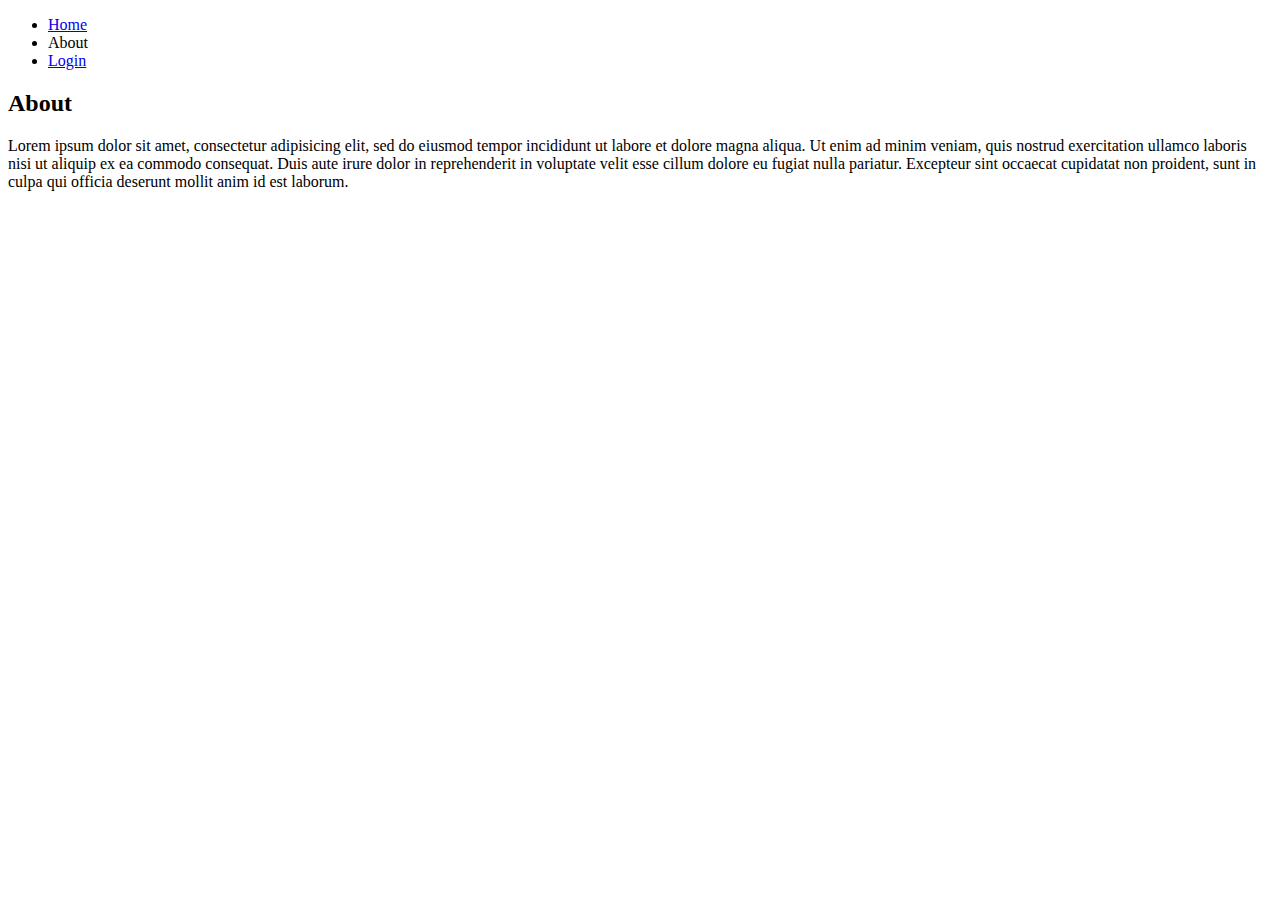
<file: about.html>
<!DOCTYPE html>
<html>
<head>
  <title>My first website!</title>
</head>
<body>
  <header>
    <nav>
      <ul>
        <li><a href="index.html">Home</a></li>
        <li>About</li>
        <li><a href="login.html">Login</a></li>
      </ul>
    </nav>
  </header>
  <section>
    <h2>About</h2>
    <p>Lorem ipsum dolor sit amet, consectetur adipisicing elit, sed do eiusmod
    tempor incididunt ut labore et dolore magna aliqua. Ut enim ad minim veniam,
    quis nostrud exercitation ullamco laboris nisi ut aliquip ex ea commodo
    consequat. Duis aute irure dolor in reprehenderit in voluptate velit esse
    cillum dolore eu fugiat nulla pariatur. Excepteur sint occaecat cupidatat non
    proident, sunt in culpa qui officia deserunt mollit anim id est laborum.</p>
  </section>
</body>
</html>
</file>
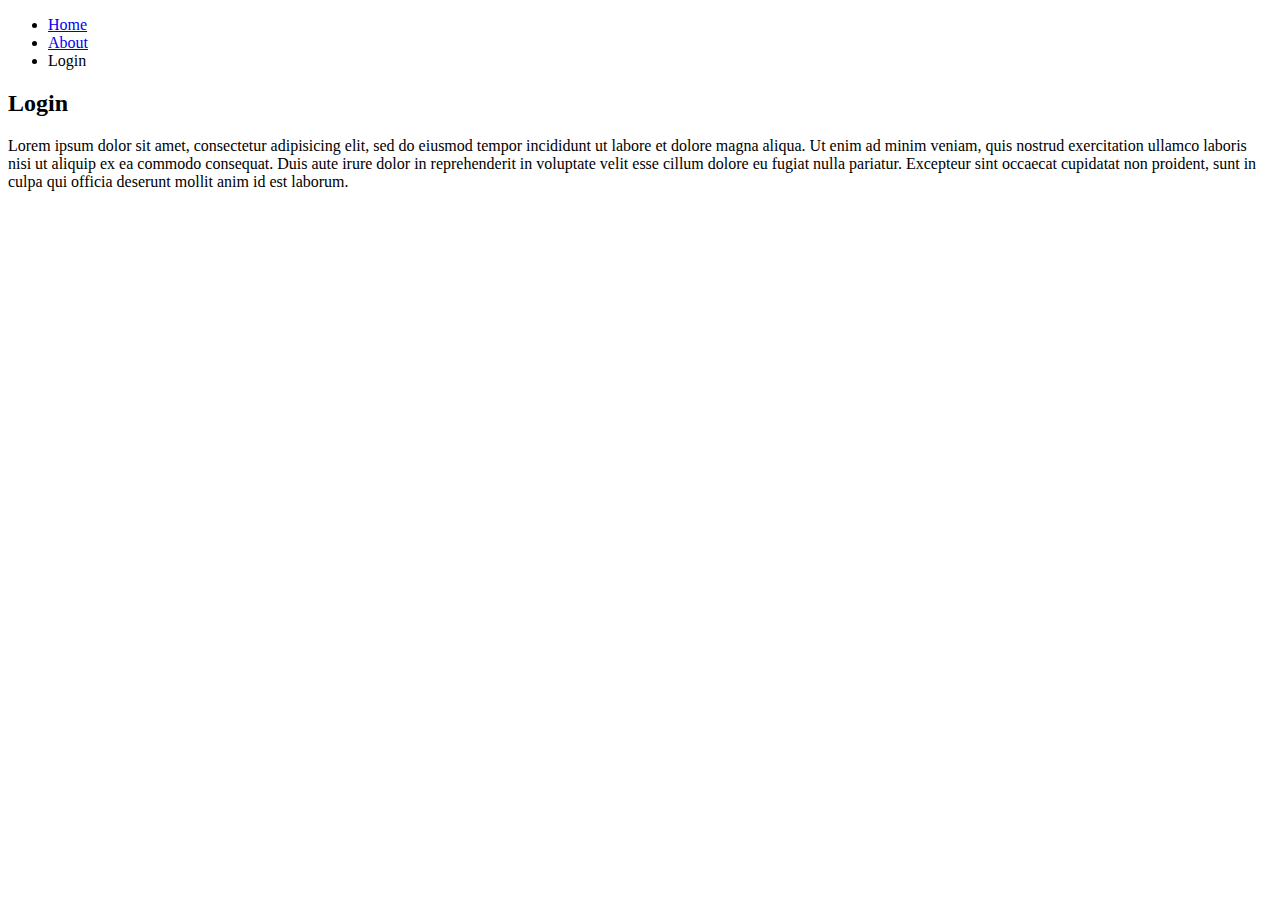
<file: login.html>
<!DOCTYPE html>
<html>
<head>
  <title>My first website!</title>
</head>
<body>
  <header>
    <nav>
      <ul>
        <li><a href="index.html">Home</a></li>
        <li><a href="about.html">About</a></li>
        <li>Login</li>
      </ul>
    </nav>
  </header>
  <section>
    <h2>Login</h2>
    <p>Lorem ipsum dolor sit amet, consectetur adipisicing elit, sed do eiusmod
    tempor incididunt ut labore et dolore magna aliqua. Ut enim ad minim veniam,
    quis nostrud exercitation ullamco laboris nisi ut aliquip ex ea commodo
    consequat. Duis aute irure dolor in reprehenderit in voluptate velit esse
    cillum dolore eu fugiat nulla pariatur. Excepteur sint occaecat cupidatat non
    proident, sunt in culpa qui officia deserunt mollit anim id est laborum.</p>
  </section>
</body>
</html>
</file>
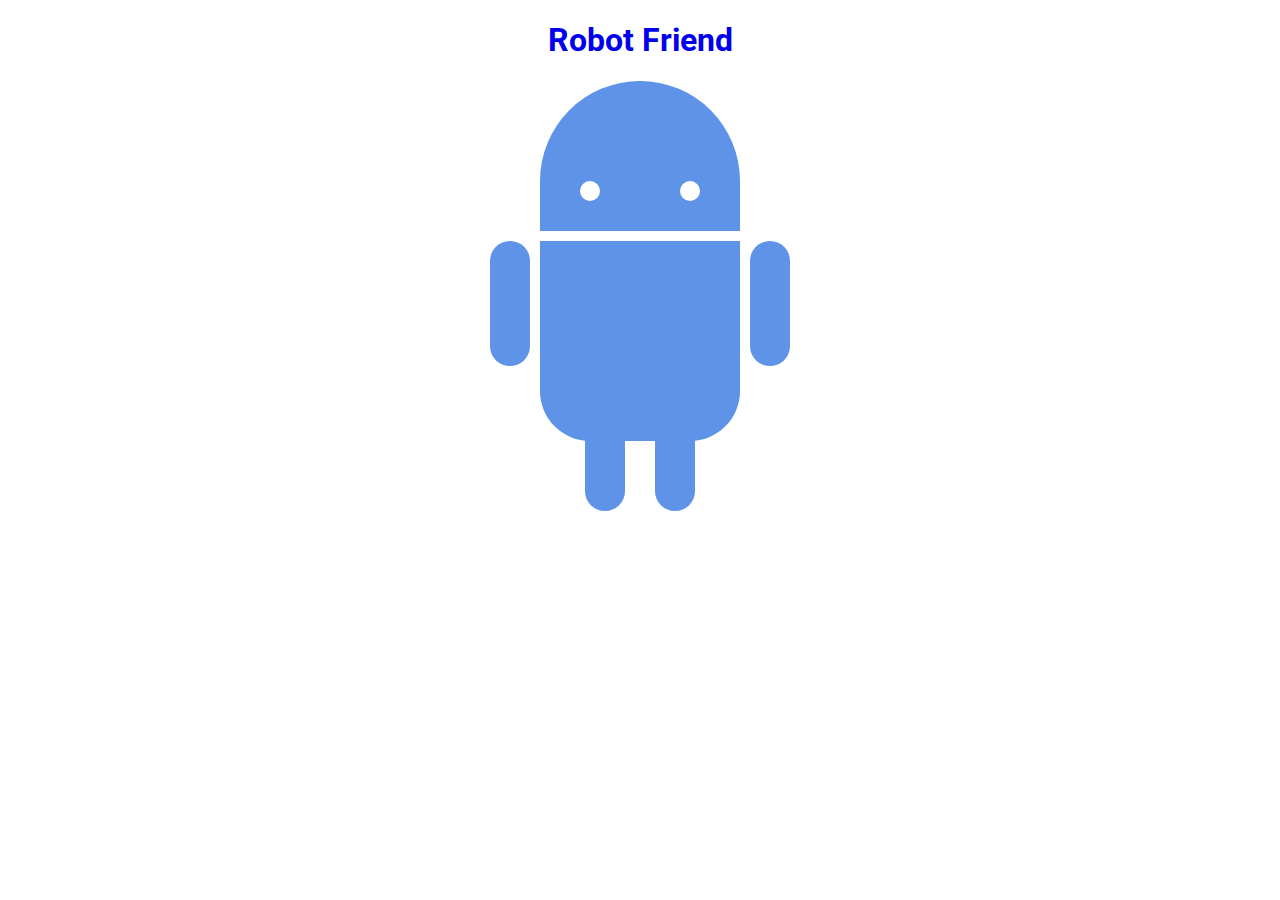
<file: robot.html>
<!DOCTYPE html>
<html>
<head>
	<title>RoboPage</title>
	<link rel="stylesheet" type="text/css" href="robot.css">
	<link href="https://fonts.googleapis.com/css?family=Roboto" rel="stylesheet">
</head>
<body>
	<a href="index.html" style="text-decoration: none;"><h1>Robot Friend</h1></a>
	<div class="robots">
		<div class="android"> 
			<div class="head"> 
				<div class="eyes"> 
					<div class="left_eye"></div> 
					<div class="right_eye"></div>
				</div> 
			</div> 
			<div class="upper_body"> 
				<div class="left_arm"></div> 
				<div class="torso"></div> 
				<div class="right_arm"></div> 
			</div> 
			<div class="lower_body"> 
				<div class="left_leg"></div> 
				<div class="right_leg"></div> 
			</div> 
		</div>
	</div>
</body>
</html>
</file>
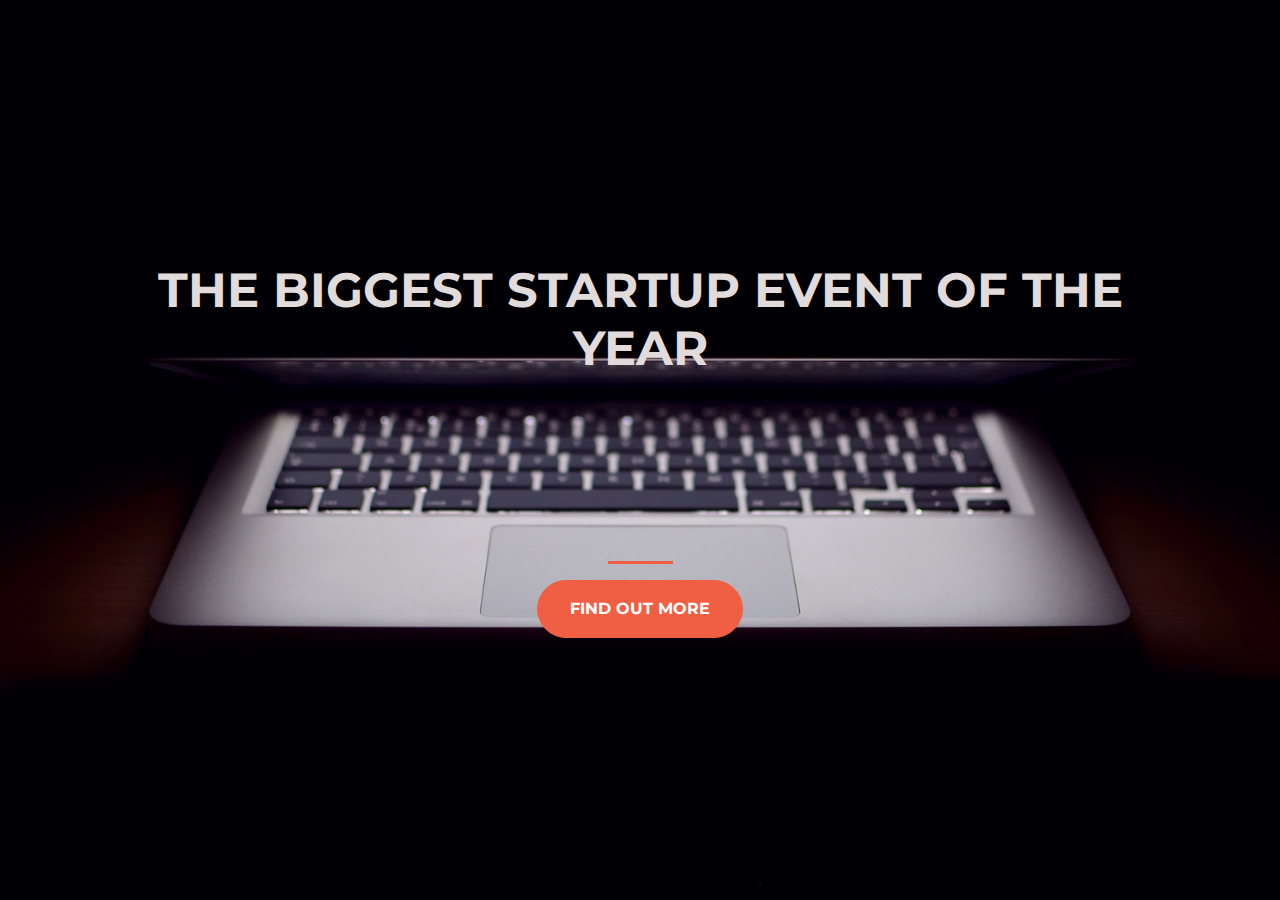
<file: startup.html>
<!DOCTYPE html>
<html>
  <head>
    <title>Startup</title>
    <!-- Required meta tags -->
    <meta charset="utf-8">
    <meta name="viewport" content="width=device-width, initial-scale=1, shrink-to-fit=no">

    <!-- Google Fonts -->
    <link href="https://fonts.googleapis.com/css?family=Montserrat" rel="stylesheet">

    <!-- Bootstrap CSS from a CDN. This way you don't have to include the bootstrap file yourself -->
    <link rel="stylesheet" href="https://stackpath.bootstrapcdn.com/bootstrap/4.3.1/css/bootstrap.min.css" integrity="sha384-ggOyR0iXCbMQv3Xipma34MD+dH/1fQ784/j6cY/iJTQUOhcWr7x9JvoRxT2MZw1T" crossorigin="anonymous">
    <!-- Your own stylesheet -->
    <link rel="stylesheet" type="text/css" href="startup.css">
  </head>
  <body>
    <div class="container d-flex align-items-center h-100">
      <div class="row">
        <header class="text-center col-12">
          <h1 class="text-uppercase"><strong>The biggest startup event of the year</strong></h1>
        </header>
        <div class="buffer col-12"></div>
        <section class="text-center col-12">
          <hr>
          <button class="btn btn-primary btn-xl">Find out more</button>
        </section>
      </div>
    </div>
  </body>
</html>
</file>
<file: robot.css>
h1 {
	text-align: center;
	font-family: 'Roboto', sans-serif;
}

.robots {
	display: flex;
    flex-direction: column;
    align-items: center;
}

.head, 
.left_arm, 
.torso, 
.right_arm, 
.left_leg, 
.right_leg {
	 background-color: #5f93e8;
}

.head { 
	width: 200px; 
	margin: 0 auto; 
	height: 150px; 
	border-radius: 200px 200px 0 0; 
	margin-bottom: 10px;
} 

.eyes {
	display: flex;
	
}

.head:hover {
	width: 300px;
    transition: 1s ease-in-out;
}

.upper_body { 
	width: 300px; 
	height: 150px;
	display: flex; 
} 

.left_arm, .right_arm { 
	width: 40px; 
	height: 125px;
	border-radius: 100px; 
} 

.left_arm { 
	margin-right: 10px; 
} 

.right_arm { 
	margin-left: 10px; 
} 

.torso { 
	width: 200px; 
	height: 200px;
	border-radius: 0 0 50px 50px; 
} 

.lower_body { 
	width: 200px; 
	height: 200px;
	/* This is another useful property. Hmm what do you think it does?*/
	margin: 0 auto;
	display: flex;

} 

.left_leg, .right_leg { 
	width: 40px; 
	height: 120px;
	border-radius: 0 0 100px 100px; 
} 

.left_leg { 
	margin-left: 45px; 
} 

.left_leg:hover {
	-webkit-transform: rotate(20deg);
    -moz-transform: rotate(20deg);
    -o-transform: rotate(20deg);
    -ms-transform: rotate(20deg);
    transform: rotate(20deg);
}
.left_arm:hover {
    transform: rotate(20deg);
}

.right_leg:hover {
    transform: rotate(-20deg);
}
.right_arm:hover {
    transform: rotate(-20deg);
}
.right_leg { 
	margin-left: 30px; 
}

.left_eye, .right_eye { 
	width: 20px; 
	height: 20px; 
	border-radius: 15px; 
	background-color: white;  
} 

.left_eye { 
	/* These properties are new and you haven't encountered
	in this course. Check out CSS Tricks to see what it does! */
	position: relative; 
	top: 100px; 
	left: 40px; 
} 

.right_eye { 
	position: relative; 
	top: 100px; 
	left: 120px; 
}
</file>
<file: startup.css>
body,
html {
  width: 100%;
  height: 100%;
  font-family: 'Montserrat', sans-serif;
  background: url(header.jpg) no-repeat center center fixed; 
  -webkit-background-size: cover;
  -moz-background-size: cover;
  -o-background-size: cover;
  background-size: cover;
}

h1 {
  font-size: 3rem;
  color: #e2dbdb;
}

hr {
  border-color: #F05F44;
  border-width: 3px;
  max-width: 65px;
}

.buffer {
  height: 10rem;
}

.btn {
  font-weight: 700;
  border-radius: 300px;
  text-transform: uppercase;
}

.btn-primary {
  background-color: #F05F44;
  border-color: #F05F44;
}

.btn-primary:hover {
  background-color: #ee4b08;
  border-color: #ee4b08;
  border-width: 4px;
}

.btn-xl {
  padding: 1rem 2rem;
}
</file>
